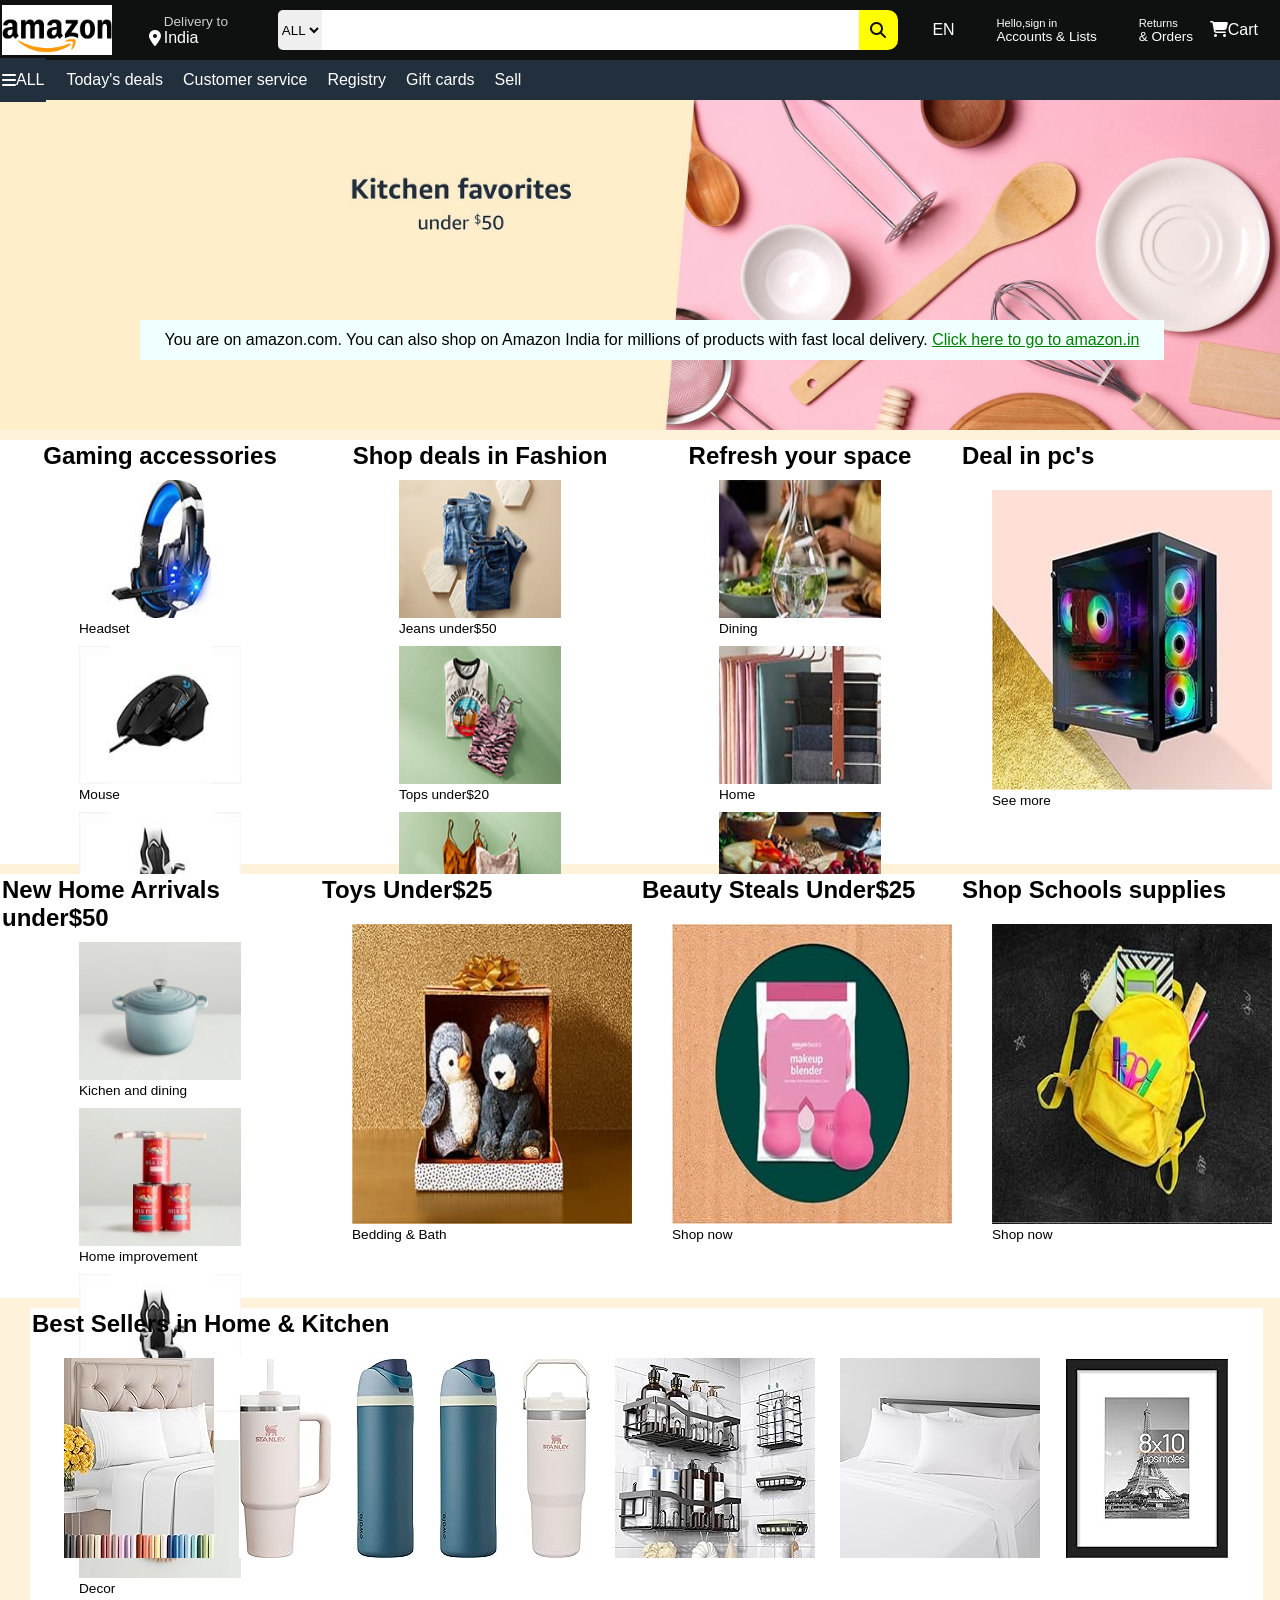
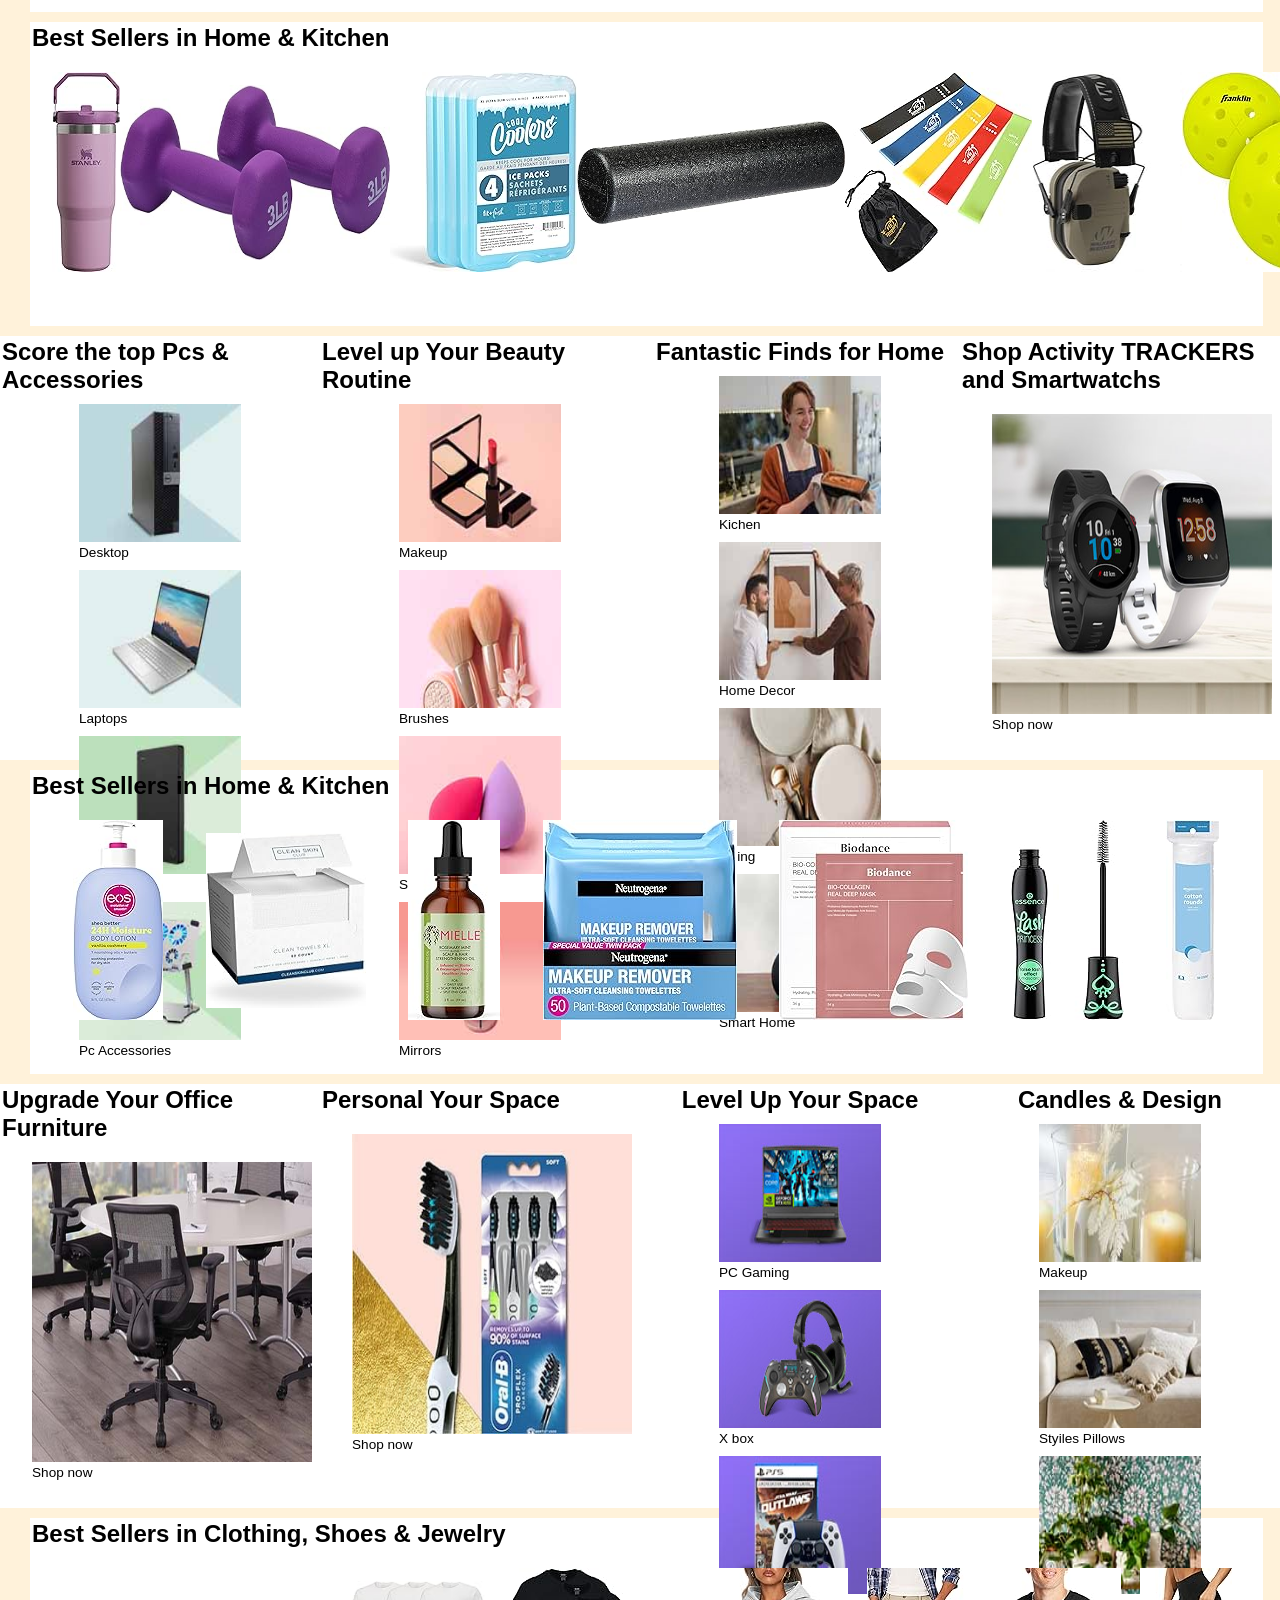
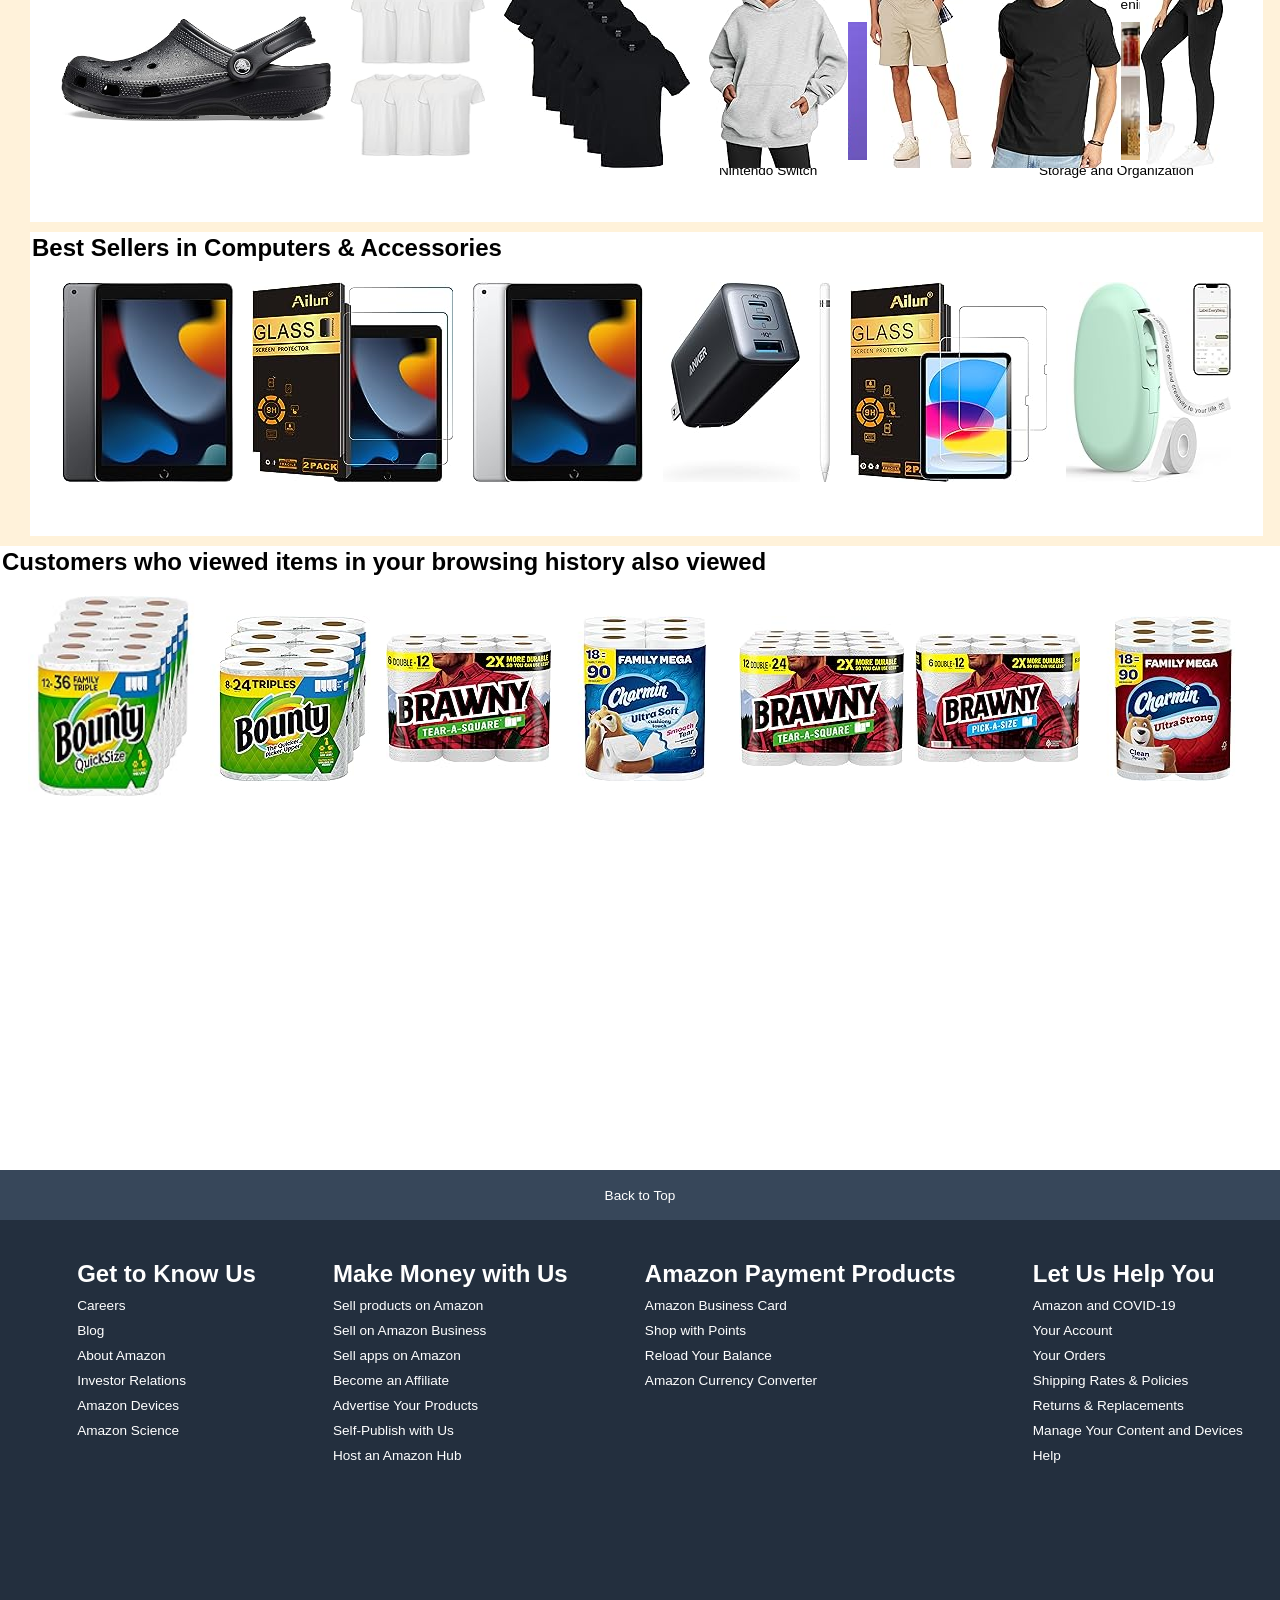
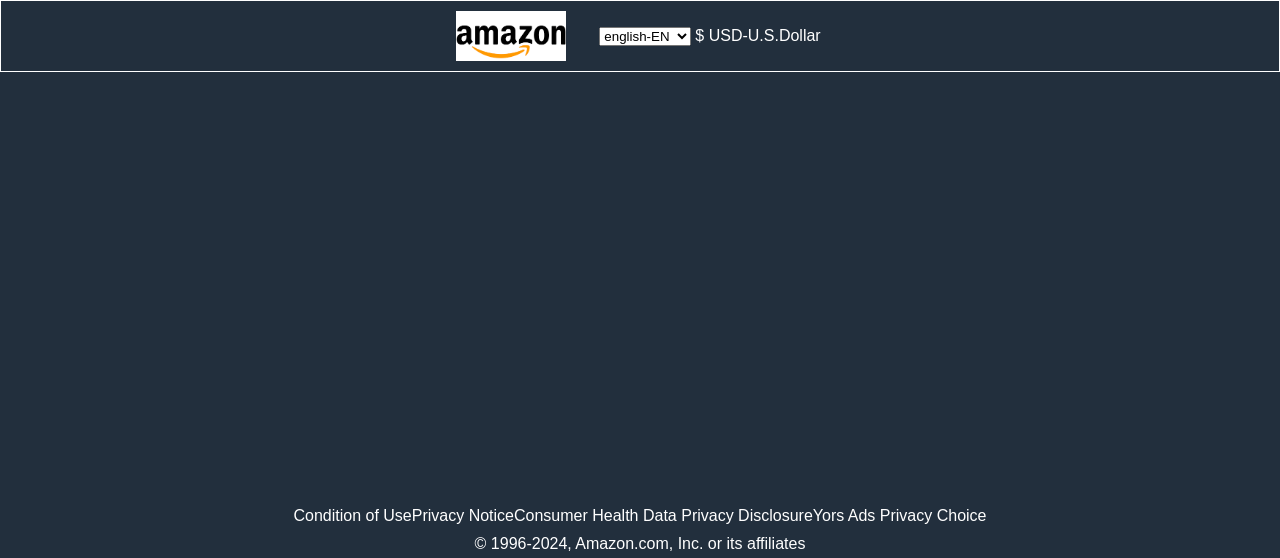
<file: amazon/index.html>
<!DOCTYPE html>
<html lang="en">

<head>
    <meta charset="UTF-8">
    <meta name="viewport" content="width=device-width, initial-scale=1.0">
    <title>Amazon</title>
    <link rel="stylesheet" href="https://cdnjs.cloudflare.com/ajax/libs/font-awesome/6.6.0/css/all.min.css"
        integrity="sha512-Kc323vGBEqzTmouAECnVceyQqyqdsSiqLQISBL29aUW4U/M7pSPA/gEUZQqv1cwx4OnYxTxve5UMg5GT6L4JJg=="
        crossorigin="anonymous" referrerpolicy="no-referrer" />
    <link rel="icon" href="download.png">
    <link rel="stylesheet" href="style.css">

</head>

<body>
    <header>
        <div class="navbar">
            <div class="nav-logo border">
                <div class="logo"></div>
            </div>

            <div class="nav-address border">
                <p class="first-add"> Delivery to </p>
                <div class="add-icon">
                    <i class="fa-solid fa-location-dot"></i>
                    <p class="sec-add">India</p>
                </div>
            </div>


            <div class="nav-search">
                <select class="search-select">
                    <option>ALL</option>
                </select>
                <input pattern="Search Amazon" class="search-input">
                <div class="search-icon">
                    <i class="fa-solid fa-magnifying-glass"></i>
                </div>
                <div class="lang-bar"></div>
            </div>


            <div class="language border">
                <p><span>EN</span></p>


            </div>

            <div class="nav-sign border">
                <p><span>Hello,sign in</span></p>
                <p class="nav-sec">Accounts & Lists</p>

            </div>

            <div class="nav-return border">
                <p><span>Returns</span></p>
                <p class="nav-order">& Orders</p>

            </div>

            <div class="cart border">
                <i class="fa-solid fa-cart-shopping"></i>
                <p>Cart</p>
            </div>

        </div>
        </div>

        <div class="panel">
            <div class="panel all border">
                <i class="fa-solid fa-bars"></i>
                <p>ALL</p>
            </div>
            <div class="panel-p">
                <p>Today's deals</p>
                <p>Customer service</p>
                <p>Registry</p>
                <p>Gift cards</p>
                <p>Sell</p>
            </div>


        </div>

        <div class="intro">
            <div class="intro-msg">
                <p>You are on amazon.com. You can also shop on Amazon India for millions of products with fast local
                    delivery. <a href="https://www.amazon.in/?ref=aisgw_intl_stripe_in">Click here to go to
                        amazon.in</a> </p>
            </div>

        </div>

        <div class="Section1">
            <div class="box1 box">
                <h2>Gaming accessories</h2>
                <div class="img1">
                    <img src="headset.jpg" width="162px" height="138px">
                    <p>Headset</p>
                </div>
                <div class="img1">
                    <img src="mouse.jpg" width="162px" height="138px">
                    <p>Mouse</p>
                </div>
                <div class="img1">
                    <img src="chair.jpg" width="162px" height="138px">
                    <p>Chair</p>
                </div>
                <div class="img1">
                    <img src="keyboard.jpg" width="162px" height="138px">
                    <p>Keyboard</p>
                </div>
            </div>
            <div class="box2 box">
                <h2>Shop deals in Fashion</h2>
                <div class="img2">
                    <img src="jeans.jpg" width="162px" height="138px">
                    <p>Jeans under$50</p>
                </div>
                <div class="img2">
                    <img src="tops.jpg" width="162px" height="138px">
                    <p>Tops under$20</p>
                </div>
                <div class="img2">
                    <img src="dresses.jpg" width="162px" height="138px">
                    <p>Dress under$30</p>
                </div>
                <div class="img2">
                    <img src="shoes.jpg" width="162px" height="138px">
                    <p>shoes under$15</p>
                </div>
            </div>
            <div class="box3 box">
                <h2>Refresh your space</h2>
                <div class="img3">
                    <img src="DINING.jpg" width="162px" height="138px">
                    <p>Dining</p>
                </div>
                <div class="img3">
                    <img src="home.jpg" width="162px" height="138px">
                    <p>Home</p>
                </div>
                <div class="img3">
                    <img src="kichen.jpg" width="162px" height="138px">
                    <p>Kichen</p>
                </div>
                <div class="img3">
                    <img src="health beauty.jpg" width="162px" height="138px">
                    <p>Health and Beauty</p>
                </div>
                <p>see more</p>
            </div>
            <div class="box4 box">
                <h2>Deal in pc's</h2>
                <div class="img4">
                    <img src="pc.jpg" width="280px" height="300px">
                    <p>See more</p>
                </div>

            </div>
        </div>


        <div class="Section2">

            <div class="sec2box1 box">
                <h2>New Home Arrivals under$50</h2>
                <div class="img1">
                    <img src="din,roo.jpg" width="162px" height="138px">
                    <p>Kichen and dining</p>
                </div>
                <div class="img1">
                    <img src="improve.jpg" width="162px" height="138px">
                    <p>Home improvement</p>
                </div>
                <div class="img1">
                    <img src="chair.jpg" width="162px" height="138px">
                    <p>Chair</p>
                </div>
                <div class="img1">
                    <img src="decor.jpg" width="162px" height="138px">
                    <p>Decor</p>
                </div>
            </div>
            <div class="sec2box2 box">
                <h2>Toys Under$25</h2>
                <div class="img4">
                    <img src="toys under.jpg" width="280px" height="300px">
                    <p>Bedding & Bath</p>
                </div>
            </div>
            <div class="sec2box3 box">
                <h2>Beauty Steals Under$25</h2>
                <div class="img4">
                    <img src="beauty steals.jpg" width="280px" height="300px">
                    <p>Shop now</p>
                </div>
            </div>
            <div class="sec2box4 box">
                <h2>Shop Schools supplies</h2>
                <div class="img4">
                    <img src="shop.jpg" width="280px" height="300px">
                    <p>Shop now</p>
                </div>

            </div>

        </div>

        <div class="section3">
            <div class="sec3box1 lbox">
                <h2>Best Sellers in Home & Kitchen</h2>
                <div class="img5">
                    <img src="sec3 1.jpg">
                    <img src="sec3 2.jpg">
                    <img src="sec3 3.jpg">
                    <img src="sec3 3.jpg">
                    <img src="sec3 4.jpg">
                    <img src="sec3 5.jpg">
                    <img src="sec3 6.jpg">
                    <img src="sec3 9.jpg">

                </div>

            </div>
        </div>

        <div class="section4">
            <div class="sec4box1 lbox">
                <h2>Best Sellers in Home & Kitchen</h2>
                <div class="img5">
                    <img src="sec4 1.jpg" height="200px" width="68px">
                    <img src="sec4 2.jpg" height="175px" width="270px">
                    <img src="sec4 3.jpg" height="200px" width="187px">
                    <img src="sec4 4.jpg" height="103px" width="270px">
                    <img src="sec4 5.jpg" height="200px" width="187px">
                    <img src="sec4 6.jpg" height="200px" width="150px">
                    <img src="sec4 7.jpg" height="200px" width="244px">

                </div>

            </div>
        </div>


        <div class="Section5">

            <div class="sec5box1 box">
                <h2>Score the top Pcs & Accessories</h2>
                <div class="img1">
                    <img src="sec5 1.jpg" width="162px" height="138px">
                    <p>Desktop</p>
                </div>
                <div class="img1">
                    <img src="sec5 2.jpg" width="162px" height="138px">
                    <p>Laptops</p>
                </div>
                <div class="img1">
                    <img src="sec5 3.jpg" width="162px" height="138px">
                    <p>Hard Drivers</p>
                </div>
                <div class="img1">
                    <img src="sec5 4.jpg" width="162px" height="138px">
                    <p>Pc Accessories</p>
                </div>
            </div>

            <div class="sec5box2 box">
                <h2>Level up Your Beauty Routine</h2>
                <div class="img1">
                    <img src="sec5 5.jpg" width="162px" height="138px">
                    <p>Makeup</p>
                </div>
                <div class="img1">
                    <img src="sec5 6.jpg" width="162px" height="138px">
                    <p>Brushes</p>
                </div>
                <div class="img1">
                    <img src="sec5 7.jpg" width="162px" height="138px">
                    <p>Sponges</p>
                </div>
                <div class="img1">
                    <img src="sec5 8.jpg" width="162px" height="138px">
                    <p>Mirrors</p>
                </div>
            </div>

            <div class="sec5box3 box">
                <h2>Fantastic Finds for Home</h2>
                <div class="img1">
                    <img src="sec5 9.jpg" width="162px" height="138px">
                    <p>Kichen</p>
                </div>
                <div class="img1">
                    <img src="sec5 10.jpg" width="162px" height="138px">
                    <p>Home Decor</p>
                </div>
                <div class="img1">
                    <img src="sec5 11.jpg" width="162px" height="138px">
                    <p>dining</p>
                </div>
                <div class="img1">
                    <img src="sec5 12.jpg" width="162px" height="138px">
                    <p>Smart Home</p>
                </div>
            </div>
            <div class="sec2box4 box">
                <h2>Shop Activity TRACKERS and Smartwatchs</h2>
                <div class="img4">
                    <img src="sec5 13 last.jpg" width="280px" height="300px">
                    <p>Shop now</p>
                </div>

            </div>
        </div>


        <div class="section6">
            <div class="sec4box1 lbox">
                <h2>Best Sellers in Home & Kitchen</h2>
                <div class="img5">
                    <img src="sec6 1.jpg" height="200px" width="90px">
                    <img src="sec6 2.jpg" height="175px" width="160px">
                    <img src="sec6 3.jpg" height="200px" width="92px">
                    <img src="sec6 4.jpg" height="200px" width="194px">
                    <img src="sec6 5.jpg" height="200px" width="189px">
                    <img src="sec6 6.jpg" height="200px" width="113px">
                    <img src="sec6 7.jpg" height="200px" width="53px">

                </div>

            </div>
        </div>
        </div>


        <div class="Section7">
            <div class="sec7box1 box">
                <h2>Upgrade Your Office Furniture</h2>
                <div class="img4">
                    <img src="sec7 1.jpg" width="280px" height="300px">
                    <p>Shop now</p>
                </div>
            </div>
            <div class="sec7box2 box">
                <h2>Personal Your Space</h2>
                <div class="img4">
                    <img src="sec7 2.jpg" width="280px" height="300px">
                    <p>Shop now</p>
                </div>

            </div>
            <div class="sec7box3 box">
                <h2>Level Up Your Space </h2>
                <div class="img1">
                    <img src="sec7 3.jpg" width="162px" height="138px">
                    <p>PC Gaming</p>
                </div>
                <div class="img1">
                    <img src="sec7 4.jpg" width="162px" height="138px">
                    <p>X box</p>
                </div>
                <div class="img1">
                    <img src="sec7 5.jpg" width="162px" height="138px">
                    <p>Play Station</p>
                </div>
                <div class="img1">
                    <img src="sec7 6.jpg" width="162px" height="138px">
                    <p>Nintendo Switch</p>
                </div>
            </div>

            <div class="sec7box4 box">
                <h2>Candles & Design</h2>
                <div class="img1">
                    <img src="sec7 7.jpg" width="162px" height="138px">
                    <p>Makeup</p>
                </div>
                <div class="img1">
                    <img src="sec7 8.jpg" width="162px" height="138px">
                    <p>Styiles Pillows</p>
                </div>
                <div class="img1">
                    <img src="sec7 9.jpg" width="162px" height="138px">
                    <p>SIndoor Gardening</p>
                </div>
                <div class="img1">
                    <img src="sec7 10.jpg" width="162px" height="138px">
                    <p>Storage and Organization</p>
                </div>
            </div>
        </div>

        <div class="section8">
            <div class="sec8box1 lbox">
                <h2>Best Sellers in Clothing, Shoes & Jewelry
                </h2>
                <div class="img5">
                    <img src="sec8 1.jpg" height="105px" width="270px">
                    <img src="sec8 2.jpg" height="175px" width="135px">
                    <img src="sec8 3.jpg" height="200px" width="187px">
                    <img src="sec8 4.jpg" height="200px" width="140px">
                    <img src="sec8 5.jpg" height="200px" width="105px">
                    <img src="sec8 6.jpg" height="200px" width="131px">
                    <img src="sec8 7.jpg" height="200px" width="92px">

                </div>

            </div>
        </div>

        <div class="section9">
            <div class="sec9box1 lbox">
                <h2>Best Sellers in Computers & Accessories</h2>
                <div class="img5">
                    <img src="sec9 1.jpg" height="200px" width="171px">
                    <img src="sec9 2.jpg" height="200px" width="201px">
                    <img src="sec9 3.jpg" height="200px" width="171px">
                    <img src="sec9 4.jpg" height="200px" width="137px">
                    <img src="sec9 5.jpg" height="200px" width="11px">
                    <img src="sec9 6.jpg" height="200px" width="197px">
                    <img src="sec9 7.jpg" height="200px" width="165px">

                </div>

            </div>
        </div>
        <div class="section10">
            <div class="sec10box1 llbox">
                <h2>Customers who viewed items in your browsing history also viewed</h2>
                <div class="img5">

                    <div class="last1">

                        <img src="sec10 1.jpg" height="200px" width="171px">

                    </div>
                    <img src="sec10 2.jpg" height="165px" width="165px">
                    <img src="sec10 3.jpg" height="165px" width="165px">
                    <img src="sec10 4.jpg" height="165px" width="165px">
                    <img src="sec10 5.jpg" height="165px" width="165px">
                    <img src="sec10 6.jpg" height="165px" width="165px">
                    <img src="sec10 7.jpg" height="165px" width="165px">

                </div>

            </div>
        </div>


        <footer>
            <div class="foot-panel1">
                Back to Top
            </div>

            <div class="foot-panel2">
                <ul>
                    <h2>Get to Know Us</h2>
                    <a>Careers</a>
                    <a>Blog</a>
                    <a>About Amazon</a>
                    <a>Investor Relations</a>
                    <a>Amazon Devices</a>
                    <a>Amazon Science</a>
                </ul>
                <ul>
                    <h2> Make Money with Us</h2>
                    <a>Sell products on Amazon</a>
                    <a>Sell on Amazon Business</a>
                    <a>Sell apps on Amazon</a>
                    <a>Become an Affiliate</a>
                    <a>Advertise Your Products</a>
                    <a>Self-Publish with Us</a>
                    <a>Host an Amazon Hub</a>
                </ul>

                <ul>
                    <h2> Amazon Payment Products</h2>
                    <a> Amazon Business Card</a>
                    <a>Shop with Points</a>
                    <a> Reload Your Balance</a>
                    <a>Amazon Currency Converter</a>
                </ul>

                <ul>
                    <h2>Let Us Help You</h2>
                    <a>Amazon and COVID-19</a>
                    <a>Your Account</a>
                    <a>Your Orders</a>
                    <a>Shipping Rates & Policies</a>
                    <a>Returns & Replacements</a>
                    <a>Manage Your Content and Devices</a>
                    <a>Help</a>
                </ul>

            </div>


            <div class="foot-panel3">
                <div class="logo"></div>
                <div class="table">
                    <table>
                        <tr>
                            <td>

                                <select>
                                    <option>english-EN</option>
                                    <option>deutsch-DE</option>
                                    <option>espanol-ES</option>
                                    <option>中国人</option>
                                </select>
                            </td>

                            <td>
                                $ USD-U.S.Dollar
                            </td>
                        </tr>
                    </table>


                </div>

            </div>

            <div class="foot-panel4">

            </div>

            <div class="foot-panel5">
                <a>Condition of Use</a>
                <a>Privacy Notice</a>
                <a>Consumer Health Data Privacy Disclosure</a>
                <a>Yors Ads Privacy Choice</a>
            </div>
            <div class="foot-panel6">
                <p>© 1996-2024, Amazon.com, Inc. or its affiliates</p>
            </div>

        </footer>









    </header>

</body>

</html>
</file>
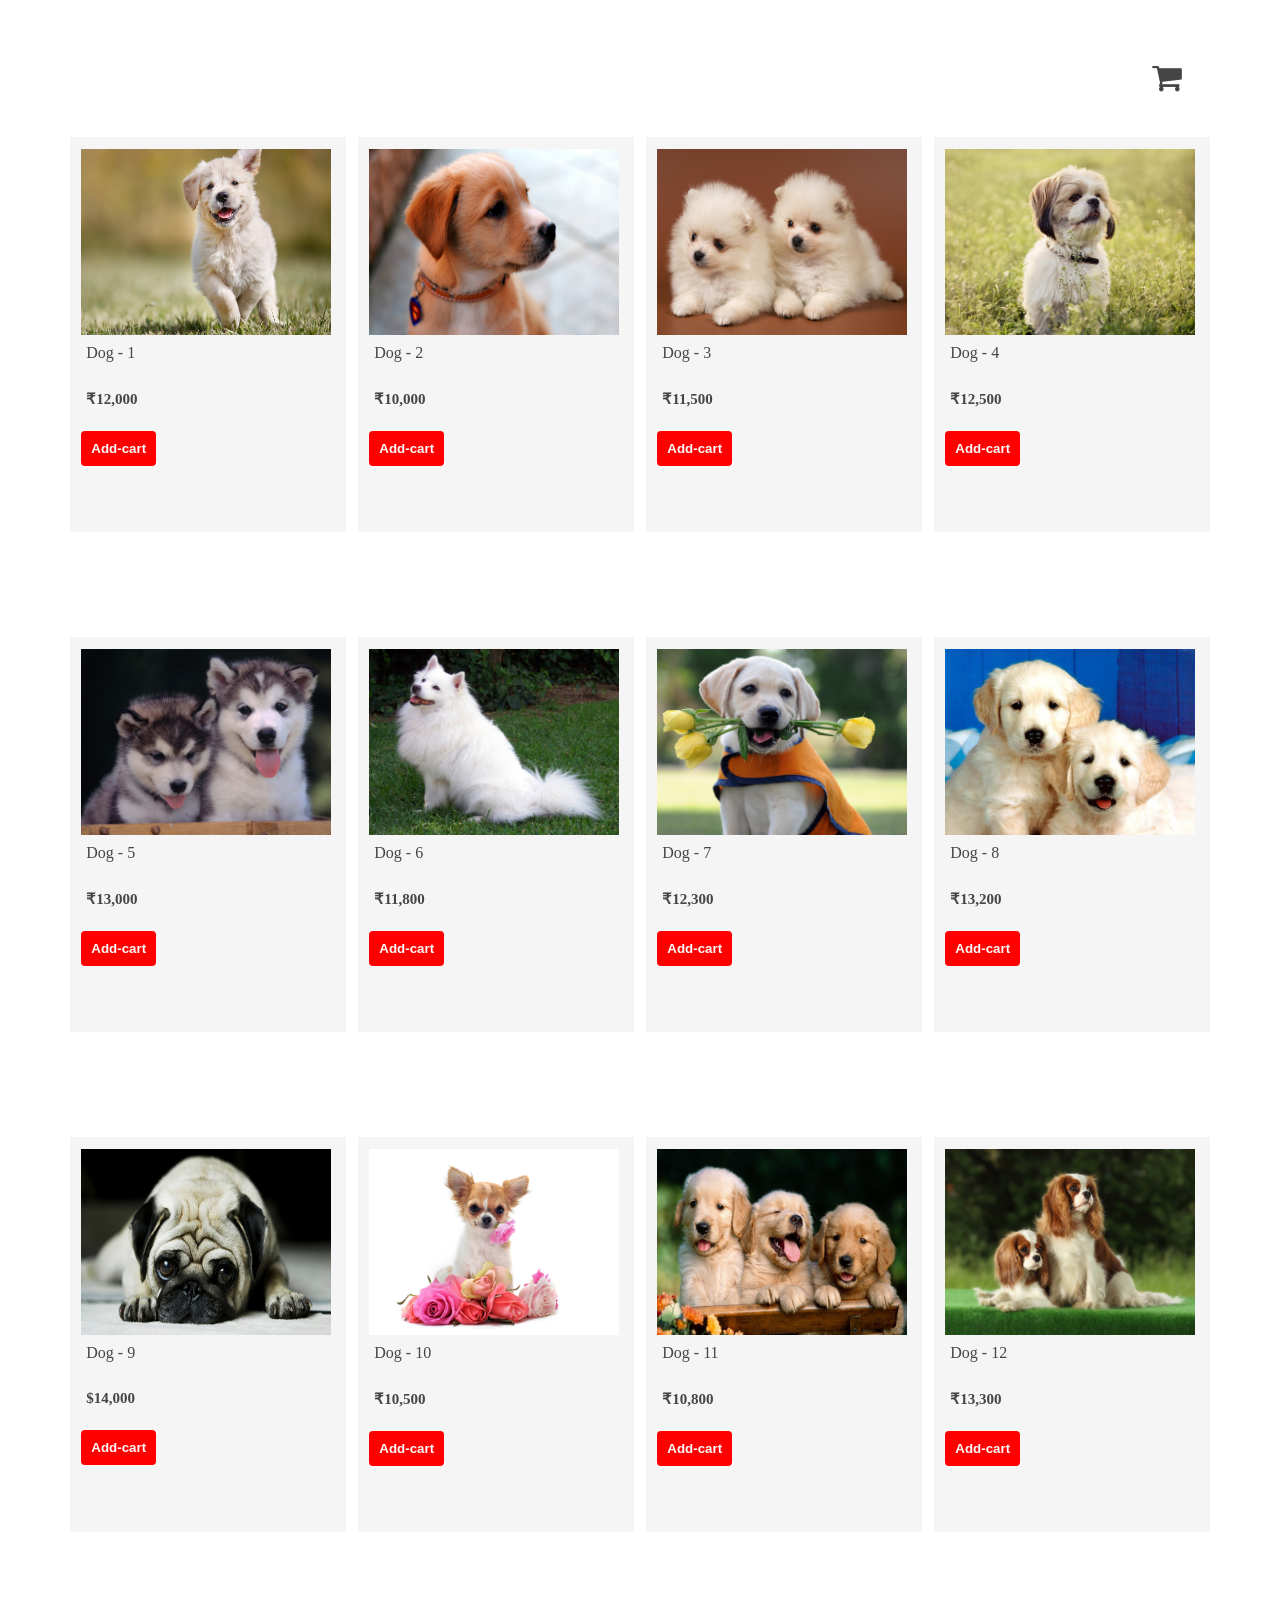
<file: Pet Emporium web/public/shop/shopping_page.html>
<!DOCTYPE html>
<html lang="en">
<head>
	<meta charset="UTF-8">
	<title>Shopping cart </title>
	<link rel="stylesheet" type="text/css" href="style.css">
</head>
<body>
	<h1><i class=" fa fa-shopping-cart"></i></h1>
	<section>
		<div class="item">
			<img src="image/dog5.jpg">
			<p>Dog - 1</p><br>
			<h6>₹12,000</h6><br>
			<span></span>
			<button>Add-cart</button>
			
		</div>
		<div class="item">
			<img src="image/dog6.jpg">
			<p>Dog - 2</p><br>
			<h6>₹10,000</h6><br>
			<span></span>
			<button>Add-cart</button>
		</div>
		<div class="item">
			<img src="image/dog7.jpg">
			<p>Dog - 3</p><br>
			<h6>₹11,500</h6><br>
			<span></span>
			<button>Add-cart</button>
		</div>
		<div class="item">
			<img src="image/dog8.jpg">
			<p>Dog - 4</p><br>
			<h6>₹12,500</h6><br>
			<span></span>
			<button>Add-cart</button>
		</div>
	</section>
	<section>
		<div class="item">
			<img src="image/dog9.jpg">
			<p>Dog - 5</p><br>
			<h6>₹13,000</h6><br>
			<span></span>
			<button>Add-cart</button>
			
		</div>
		<div class="item">
			<img src="image/dog10.jpg">
			<p>Dog - 6</p><br>
			<h6>₹11,800</h6><br>
			<span></span>
			<button>Add-cart</button>
		</div>
		<div class="item">
			<img src="image/dog11.jpg">
			<p>Dog - 7</p><br>
			<h6>₹12,300</h6><br>
			<span></span>
			<button>Add-cart</button>
		</div>
		<div class="item">
			<img src="image/dog12.jpg">
			<p>Dog - 8</p><br>
			<h6>₹13,200</h6><br>
			<span></span>
			<button>Add-cart</button>
		</div>
	</section>
	<section>
		<div class="item">
			<img src="image/dog13.jpg">
			<p>Dog - 9</p><br>
			<h6>$14,000</h6><br>
			<span></span>
			<button>Add-cart</button>
			
		</div>
		<div class="item">
			<img src="image/dog18.jpg">
			<p>Dog - 10</p><br>
			<h6>₹10,500</h6><br>
			<span></span>
			<button>Add-cart</button>
		</div>
		<div class="item">
			<img src="image/dog15.jpg">
			<p>Dog - 11</p><br>
			<h6>₹10,800</h6><br>
			<span></span>
			<button>Add-cart</button>
		</div>
		<div class="item">
			<img src="image/dog17.jpg">
			<p>Dog - 12</p><br>
			<h6>₹13,300</h6><br>
			<span></span>
			<button>Add-cart</button>
		</div>
	</section>
	<div class="select">
		
	</div>
</body>
</html>
<script type="text/javascript" src="main.js"></script>
</file>
<file: amazon/style.css>
*{
    margin: 0;
    font-family: Arial, Helvetica, sans-serif;
    border: border-box;
}
body{
    background-color: rgb(255, 242, 218);
}
.navbar{
    height: 60px;
    background-color: #0f1111;
    color: white;
    display: flex;
    align-items: center;
    justify-content: space-between;
}

.nav-logo{
    height: 50px;
    width: 100px;
}
.logo{
    background-image:url("amazon.png");
    background-size: cover;
    height: 50px;
    width: 110px;
}
.border{
    border: 2px solid transparent;
}

.border:hover {
    border: 2px solid white;
}




 /**adress box*/
                                                             
                                                             
   .nav-address{

    margin-left: 30px;
   }                                                          
                                                             
.first-add{
color: #cccccc;
font-size: 0.85rem;
margin-left: 15px;

}   

.sec-add{
    font-size: 1rem;
    margin-left: 3px;

}
.add-icon{
    display: flex;
    align-items: center;

}

/**search box**/

.nav-search{
    display:flex;
    background-color: yellow;
    justify-content: space-evenly;
    width: 620px;
    height: 40px;
    border-radius: 10px;
    margin-left: 35px;
}
.search-select{
    background-attachment: #f3f3f3;
    width:50px ;
    text-align: center;
    border-top-left-radius: 5px;
    border-bottom-left-radius: 5px;
    border:none;
}
.search-input{
    width: 100%;
    font-size: 1rem;
    border: none;
}
.search-icon{
    width: 45px;
    display: flex;
    justify-content: center;
    align-items: center;
    font-size: 1rem;
    border-top-left-radius: 5px;
    border-bottom-left-radius: 5px;
    border: none;
    color: #0f1111 ;
}
/**box sign in **/

.language{
    margin-left: 20px;
}

.nav-sign {
     font-size:0.7rem;
     margin-left: 25px;
    
}
.nav-sec{
    font-size:0.85rem;

}

/**return orders**/

.nav-return{
    font-size:0.7rem;
     margin-left: 25px;
}

.nav-order{
    font-size:0.85rem;
}

.cart{
    display: flex;
    margin-right: 20px;
}

/**panel box**/

.panel{
    height: 40px;
    background-color: #222f3d;
    color: white;
    display: flex;
    align-items: center;
    justify-content: flex-start;
      
}
.panel-p {
    display: flex;
   
}
.panel-p p{
    margin-left: 20px;
}

.intro{
    background-image: url("intro.jpg");
    height: 330px;
    background-size: cover;
    display: flex;
    align-items: flex-end;
}

.intro-msg{
    display: flex;
    height: 40px;
    width: 80%;
    background-color: azure;
    color: black;
    align-items: center;
    justify-content: center;
    margin-left: 140px;
    margin-bottom: 70px;
}
.intro-msg a{
color: green;
}

/**Section1**/

.Section1{
    display: flex;
    justify-content: space-evenly;

}

.box{   
    
    height: 420px;
    width: 340px;
    background-color: white;
    border: 2px solid white;
    margin-top: 10px;
}
.box1{
    display: flex;
    flex-wrap: wrap;
    justify-content: space-around;
}

.img1{
    padding-top: 10px;
    font-size: 0.85rem;
    object-fit: cover;
}
.img1:hover{
    cursor: pointer;
}

.box2{
    display: flex;
    flex-wrap: wrap;
    justify-content: space-around;
}

.img2{
    padding-top: 10px;
    font-size: 0.85rem;
    object-fit: cover;
}
.img2:hover{
    cursor: pointer;
}

.box3{
    display: flex;
    flex-wrap: wrap;
    justify-content: space-around;
}

.img3{
    padding-top: 10px;
    font-size: 0.85rem;
    object-fit: cover;
}
.img3:hover{
    cursor: pointer;
}



.img4{
    padding-top: 10px;
    font-size: 0.85rem;
    margin-left: 30px;
    margin-top: 10px;
    object-fit: cover;
}

.img4:hover{
    cursor: pointer;
}

/**section2**/
.Section2{
    display: flex;
    justify-content: space-evenly;

}

.sec2box1{
    display: flex;
    flex-wrap: wrap;
    justify-content: space-around;
}

.img1{
    padding-top: 10px;
    font-size: 0.85rem;
    object-fit: cover;
}
.img1:hover{
    cursor: pointer;
}



.img4{
    padding-top: 10px;
    font-size: 0.85rem;
    margin-left: 30px;
    margin-top: 10px;
    object-fit: cover;
}

.img4:hover{
    cursor: pointer;
}

/**section3**/

.lbox{   
    
    height:300px;
    width: 96%;
    background-color: white;
    border: 2px solid white;
    margin-top: 10px;
    margin-left: 30px;
}


.img5{
    display: flex;
    justify-content: space-around;
    align-items: center;
    padding: 20px;
}

/**section5**/
.Section5{
    display: flex;
    justify-content: space-evenly;

}

.sec5box1{
    display: flex;
    flex-wrap: wrap;
    justify-content: space-around;
}

.sec5box2{
    display: flex;
    flex-wrap: wrap;
    justify-content: space-around;
}

.sec5box3{
    display: flex;
    flex-wrap: wrap;
    justify-content: space-around;
}

/**section**/

.Section7{
    display: flex;
    justify-content: space-evenly;

}
.sec7box3{
    display: flex;
    flex-wrap: wrap;
    justify-content: space-around;
}
.sec7box4{
    display: flex;
    flex-wrap: wrap;
    justify-content: space-around;
    
}
.llbox{  
    
        height: 620px;
        width:100%;
        background-color: white;
        border: 2px solid white;
        margin-top: 10px;
    
    }

/**FOOTER**/

.footer{
    margin-top: 15px;
}

.foot-panel1{
    background-color: #37475a;
    color: white;
    height: 50px;
    display: flex;
    justify-content: center;
    align-items: center;
    font-size: 0.85rem;
}

.foot-panel2{
    background-color: #232F3E;
    color: white;
    height: 380px;
    display: flex;
    justify-content: space-evenly;

}

ul{
    margin-top: 40px;
}
ul a{
    display:block;
    font-size: 0.85rem;
    margin-top: 10px;
}

.foot-panel3{
    background-color: #222f3d;
    color: white;
    border:  0.5px white solid;
    height: 70px;
    display: flex;
    justify-content: center;
    align-items: center;
}

.logo{
   background-image: url("amazon.png");
   

}

.table{
    margin-left: 30px;
}

.foot-panel4{
    background-color: #222f3d;
    color: white;
    height:430px;
    display: flex;
    justify-content: center;
    align-items: center;
}

.foot-panel5{
    background-color: #222f3d;
    color: white;
   padding: 5px;
    display: flex;
    justify-content: center;
    align-items: center;
}
.foot-panel6{
    background-color: #222f3d;
    color: white;
    padding: 5px;
    text-align: center;
}
</file>
<file: Pet Emporium web/public/shop/style.css>
@import url('https://stackpath.bootstrapcdn.com/font-awesome/4.7.0/css/font-awesome.min.css');
    *{
		margin: 0;
		padding: 0;
		color: #454545;
	}
	h1{
		width: 3%;
	    position: relative;
	    top: 60px;
	    left: 90%;
	    cursor: pointer;
	}
	h1:before{
		content: attr(data-count);
	    color: white;
	    position: absolute;
	    right: 16px;
	    font-size: 15px;
	    text-align: center;
	    top: -12px;
	    width: 20px;
	    height: 20px;
	    background: red;
	    border-radius: 50%;
	    opacity: 0;
	}
	h1.zero:before{
		opacity: 1;
	}
		section{
			margin: 100px auto;
			width: 90%;
			height: 400px;
			display: flex;
			justify-content: space-around;
		}
		section div{
			width: 22%;
			height: 93%;
			background:#f5f5f5;
			padding: 1%;
			position: relative;
		}
		img{
			width: 250px;
			height: 186px;
		}

		p{
			margin: 5px;
		}
		h6{
		    width: 50px;
		    margin: 5px;
		    font-size: 15px;
		}
		button{
			padding: 10px;
		    background: red;
		    border: none;
		    outline: none;
		    font-weight: bold;
		    color: #fafafa;
		    cursor: pointer;
			border-radius: 4px;
		}
		section div span{
			position: absolute;
		    top: 14px;
		    left: 13px;
		    background: red;
		    width: 300px;
		    height: 186px;
		    display: none;
		}
		section div span img{
			width: 100%;
			height: 100%;
		}
		section div:nth-child(1)>span.active{
			animation: first 0.5s ease-in;
			z-index: 2;
			display: block;

		}
		section div:nth-child(2)>span.active{
			animation: second 0.5s ease-in;
			z-index: 2;
			display: block;

		}
		section div:nth-child(3)>span.active{
			animation: third 0.5s ease-in;
			z-index: 2;
			display: block;

		}
		section div:nth-child(4)>span.active{
			animation: four 0.5s ease-in;
			z-index: 2;
			display: block;

		}
		@keyframes first{
			to{
				width: 30px;
			    height: 20px;
			    left: 1290px;
			    top: -70px;
			}
		}
		@keyframes second{
			to{
				width: 30px;
			    height: 20px;
			    left: 948px;
			    top: -70px;
			}
		}
		@keyframes third{
			to{
				width: 30px;
			    height: 20px;
			    left: 606px;
			    top: -70px;
			}
		}
		@keyframes four{
			to{
				width: 30px;
			    height: 20px;
			    left: 265px;
			    top: -70px;
			}
		}


		
		.select{
			width: 60%;
			height: 580px;
			padding: 5%;
			background: #222;
			position: absolute;
			top: -1000px;
			left: 20%;
			transition: 0.5s;
			overflow-y: auto;
			margin: auto;
		}
		.select.display{
			top: 10px;
		}
		.select div{
			width: 100%;
			height: 200px;
			display: flex;
			padding: 5px;
			border: 1px solid white;
			position: relative;
			margin: 5px auto;
		}
		.select div img{
			width: 300px;
			height: 100%;
		}
		.select div p{
			padding: 35px;
			color: white;
		}
		.select div h6,
		.select div button{
			position: absolute;
			left: 45%;
			top: 50%;
			color: white;
		}
		.select div button{
			left: 60%;
			top: 55%;
		}
		.select div span{
			display: none;
		}
</file>
